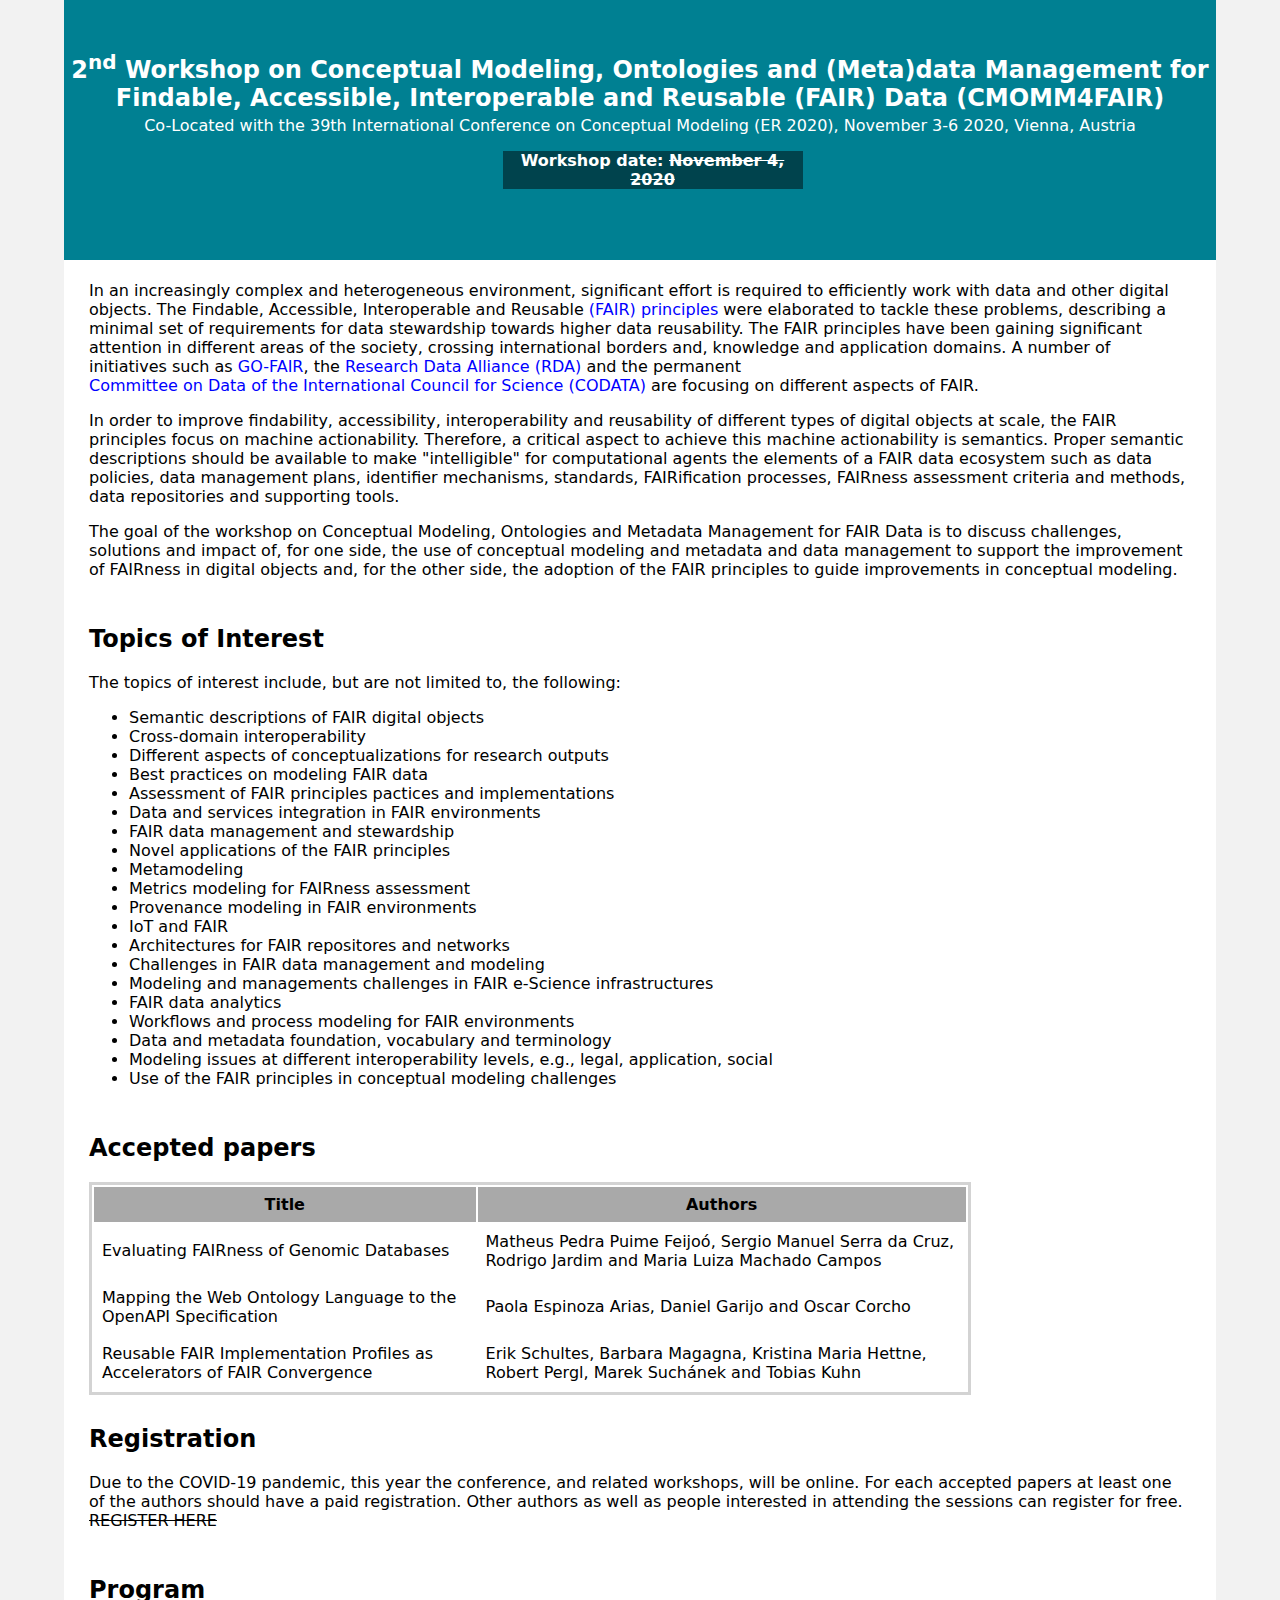
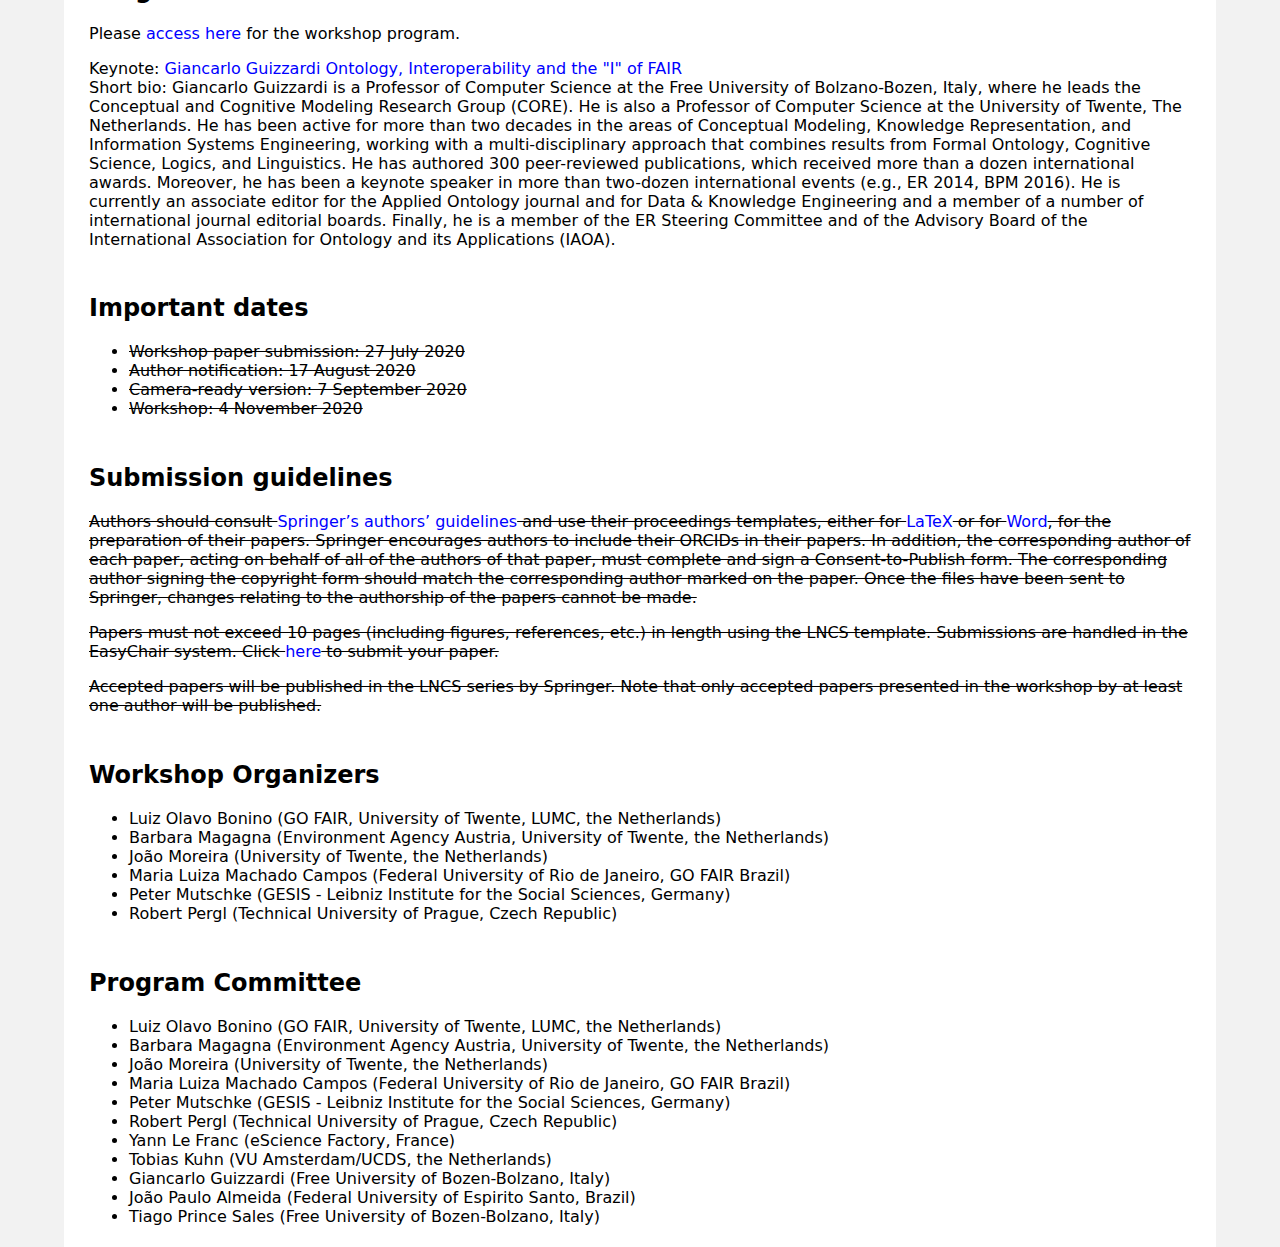
<file: index_2020_2nd_edition.html>
<!doctype html>
<html lang="en-US">
<head>
<meta charset="UTF-8">
<meta http-equiv="X-UA-Compatible" content="IE=edge">
<meta name="viewport" content="width=device-width, initial-scale=1">
<title>CMOMM4FAIR 2020</title>
<link href="css/style.css" rel="stylesheet" type="text/css">
</head>
<body>
<!-- Main Container -->
<div class="container"> 
  <!-- Navigation -->
<!--
  <header> <a href="">
    <h4 class="subDeadline">Submission Deadline: 11 August 2020</h4>
    </a>
    <nav>
      <ul>
        <li><a href="#hero">HOME</a></li>
        <li><a href="#about">ABOUT</a></li>
        <li> <a href="#contact">CONTACT</a></li>
      </ul>
    </nav>
  </header>
-->
  <!-- Title Section -->
  <section class="titleBox" id="titleBox">
	<h2 class="workshopTitle">2<sup>nd</sup> Workshop on Conceptual Modeling, Ontologies and (Meta)data Management for Findable, Accessible, Interoperable and Reusable (FAIR) Data (CMOMM4FAIR)</h2>
    <p class="workshopSubtitle">Co-Located with the 39th International Conference on Conceptual Modeling (ER 2020), November 3-6 2020, Vienna, Austria</p>
	<div align="center"><h4 class="subDeadline">Workshop date: <s>November 4, 2020</s></h4>
	</div>
  </section>
  <!-- About Section -->
  <section class="introduction" id="introduction">
    <h2 class="hidden">Introduction</h2>
    <p>In an increasingly complex and heterogeneous environment, significant effort is required to efficiently work with data and other digital objects. The Findable, Accessible, Interoperable and Reusable <a href="https://www.nature.com/articles/sdata201618">(FAIR) principles</a> were elaborated to tackle these problems, describing a minimal set of requirements for data stewardship towards higher data reusability. The FAIR principles have been gaining significant attention in different areas of the society, crossing international borders and, knowledge and application domains. A number of initiatives such as <a href="https://go-fair.org">GO-FAIR</a>, the <a href="https://rd-alliance.org">Research Data Alliance (RDA)</a> and the permanent <a href="https://codata.org">Committee on Data of the International Council for Science (CODATA)</a> are focusing on different aspects of FAIR.</p>
	<p>In order to improve findability, accessibility, interoperability and reusability of different types of digital objects at scale, the FAIR principles focus on machine actionability. Therefore, a critical aspect to achieve this machine actionability is semantics. Proper semantic descriptions should be available to make "intelligible" for computational agents the elements of a FAIR data ecosystem such as data policies, data management plans, identifier mechanisms, standards, FAIRification processes, FAIRness assessment criteria and methods, data repositories and supporting tools.</p>
	<p>The goal of the workshop on Conceptual Modeling, Ontologies and Metadata Management for FAIR Data is to discuss challenges, solutions and impact of, for one side, the use of conceptual modeling and metadata and data management to support the improvement of FAIRness in digital objects and, for the other side, the adoption of the FAIR principles to guide improvements in conceptual modeling.</p>
	</section>
  <section class="topics">
	<h2>Topics of Interest</h2>
		<p>The topics of interest include, but are not limited to, the following:</p>
		<ul>
			<li>Semantic descriptions of FAIR digital objects</li>
			<li>Cross-domain interoperability</li>
			<li>Different aspects of conceptualizations for research outputs</li>
			<li>Best practices on modeling FAIR data</li>
			<li>Assessment of FAIR principles pactices and implementations</li>
			<li>Data and services integration in FAIR environments</li>
			<li>FAIR data management and stewardship</li>
			<li>Novel applications of the FAIR principles</li>
			<li>Metamodeling</li>
			<li>Metrics modeling for FAIRness assessment</li>
			<li>Provenance modeling in FAIR environments</li>
			<li>IoT and FAIR</li>
			<li>Architectures for FAIR repositores and networks</li>
			<li>Challenges in FAIR data management and modeling</li>
			<li>Modeling and managements challenges in FAIR e-Science infrastructures</li>
			<li>FAIR data analytics</li>
			<li>Workflows and process modeling for FAIR environments</li>
			<li>Data and metadata foundation, vocabulary and terminology</li>
			<li>Modeling issues at different interoperability levels, e.g., legal, application, social</li>
			<li>Use of the FAIR principles in conceptual modeling challenges</li>
		</ul>
<ul>
  
</ul>
	</section>
  <section class="importantDates">
	  <h2>Accepted papers</h2>
	<table cellpadding="8px" bordercolor="lightgray" width="80%">
			<tr style="background-color: darkgray">
				<th>Title</th>
				<th>Authors</th>
			</tr>
			<tr>
				<td>Evaluating FAIRness of Genomic Databases</td>
				<td>Matheus Pedra Puime Feijoó, Sergio Manuel Serra da Cruz, Rodrigo Jardim and Maria Luiza Machado Campos</td>
			</tr>
			<tr>
				<td>Mapping the Web Ontology Language to the OpenAPI Specification</td>
				<td>Paola Espinoza Arias, Daniel Garijo and Oscar Corcho</td>
			</tr>
			<tr>
				<td>Reusable FAIR Implementation Profiles as Accelerators of FAIR Convergence</td>
				<td>Erik Schultes, Barbara Magagna, Kristina Maria Hettne, Robert Pergl, Marek Suchánek and Tobias Kuhn</td>
			</tr>
		</table>
	</section>

	<section class="importantDates">
		<h2>Registration</h2>
		<p>Due to the COVID-19 pandemic, this year the conference, and related workshops, will be online. For each accepted papers at least one of the authors should have a paid registration. Other authors as well as people interested in attending the sessions can register for free. <strong><s>REGISTER HERE</s></strong></p>
		
	</section>
	
	<section class="importantDates">
		<h2>Program</h2>
		<p>Please <a href="https://er2020.big.tuwien.ac.at/workshop-program/#ws-cmomm"><strong>access here</strong></a> for the workshop program.</p>
		<p>
			<b>Keynote:</b> <a href="https://speakers.acm.org/speakers/guizzardi_13151">Giancarlo Guizzardi<br/></a>
			<a href="https://speakers.acm.org/lectures/13932"><strong>Ontology, Interoperability and the "I" of FAIR</strong></a><br/> 
			<b>Short bio:</b> Giancarlo Guizzardi is a Professor of Computer Science at the Free University of Bolzano-Bozen, Italy, where he leads the Conceptual and Cognitive Modeling Research Group (CORE). He is also a Professor of Computer Science at the University of Twente, The Netherlands. He has been active for more than two decades in the areas of Conceptual Modeling, Knowledge Representation, and Information Systems Engineering, working with a multi-disciplinary approach that combines results from Formal Ontology, Cognitive Science, Logics, and Linguistics. He has authored 300 peer-reviewed publications, which received more than a dozen international awards. Moreover, he has been a keynote speaker in more than two-dozen international events (e.g., ER 2014, BPM 2016). He is currently an associate editor for the Applied Ontology journal and for Data & Knowledge Engineering and a member of a number of international journal editorial boards. Finally, he is a member of the ER Steering Committee and of the Advisory Board of the International Association for Ontology and its Applications (IAOA).
		</p>
	</section>
	
	
	
  <section class="importantDates">
	  <h2>Important dates</h2>
		<ul>
			<li><s>Workshop paper submission: 27 July 2020</s></li>
			<li><s>Author notification: 17 August 2020</s></li>
			<li><s>Camera-ready version: 7 September 2020</s></li>
			<li><s>Workshop: 4 November 2020</s></li>
		</ul>
	  	
	</section>
	<section class="subGuidelines">
	  <h2>Submission guidelines</h2>
		<p><s>Authors should consult <a href="ftp://ftp.springernature.com/cs-proceeding/svproc/guidelines/Springer_Guidelines_for_Authors_of_Proceedings.pdf">Springer’s authors’ guidelines</a> and use their proceedings templates, either for <a href="ftp://ftp.springernature.com/cs-proceeding/llncs/llncs2e.zip">LaTeX</a> or for <a href="ftp://ftp.springernature.com/cs-proceeding/llncs/word/splnproc1703.zip">Word</a>, for the preparation of their papers. Springer encourages authors to include their ORCIDs in their papers. In addition, the corresponding author of each paper, acting on behalf of all of the authors of that paper, must complete and sign a Consent-to-Publish form. The corresponding author signing the copyright form should match the corresponding author marked on the paper. Once the files have been sent to Springer, changes relating to the authorship of the papers cannot be made.</s></p>
		<p><s>Papers must not exceed 10 pages (including figures, references, etc.) in length using the LNCS template. Submissions are handled in the EasyChair system. Click <a href="https://easychair.org/cfp/cmomm4fair">here</a> to submit your paper.</s></p>
		<p><s>Accepted papers will be published in the LNCS series by Springer. Note that only accepted papers presented in the workshop by at least one author will be published.</s></p>
	</section>
  <section class="workshopOrganizers">
	<h2>Workshop Organizers</h2>
		<ul>
			<li>Luiz Olavo Bonino (GO FAIR, University of Twente, LUMC, the Netherlands)</li>
			<li>Barbara Magagna (Environment Agency Austria, University of Twente, the Netherlands)</li>
			<li>João Moreira (University of Twente, the Netherlands)</li>
			<li>Maria Luiza Machado Campos (Federal University of Rio de Janeiro, GO FAIR Brazil)</li>
			<li>Peter Mutschke (GESIS - Leibniz Institute for the Social Sciences, Germany)</li>
			<li>Robert Pergl (Technical University of Prague, Czech Republic)</li>
		</ul>
	</section>
  <section class="programCommittee">
		<h2>Program Committee</h2>
		<ul>
			<li>Luiz Olavo Bonino (GO FAIR, University of Twente, LUMC, the Netherlands)</li>
			<li>Barbara Magagna (Environment Agency Austria, University of Twente, the Netherlands)</li>
			<li>João Moreira (University of Twente, the Netherlands)</li>
			<li>Maria Luiza Machado Campos (Federal University of Rio de Janeiro, GO FAIR Brazil)</li>
			<li>Peter Mutschke (GESIS - Leibniz Institute for the Social Sciences, Germany)</li>
			<li>Robert Pergl (Technical University of Prague, Czech Republic)</li>
			<li>Yann Le Franc (eScience Factory, France)</li>
			<li>Tobias Kuhn (VU Amsterdam/UCDS, the Netherlands)</li>
			<li>Giancarlo Guizzardi (Free University of Bozen-Bolzano, Italy)</li>
			<li>João Paulo Almeida (Federal University of Espirito Santo, Brazil)</li>
			<li>Tiago Prince Sales (Free University of Bozen-Bolzano, Italy)</li>
		</ul>
	</section>

</div>
<!-- Main Container Ends -->
</body>
</html>
</file>
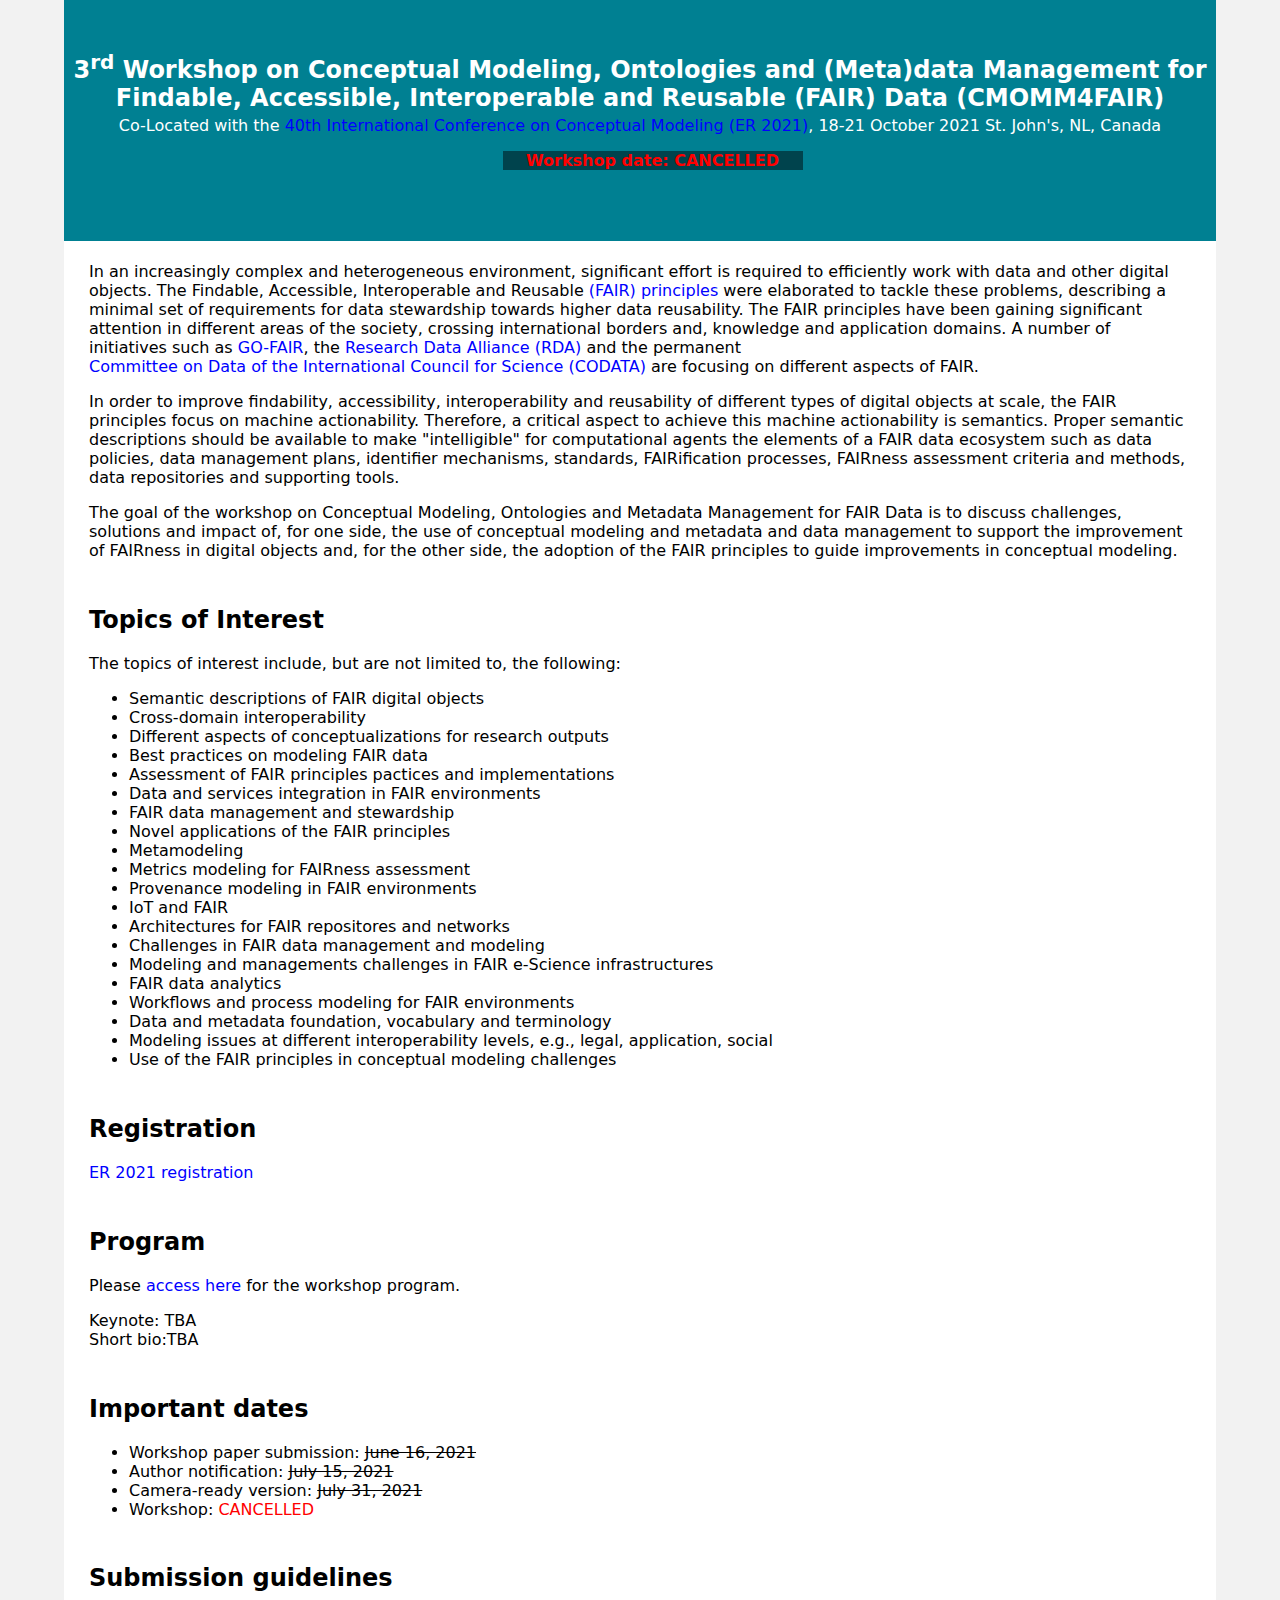
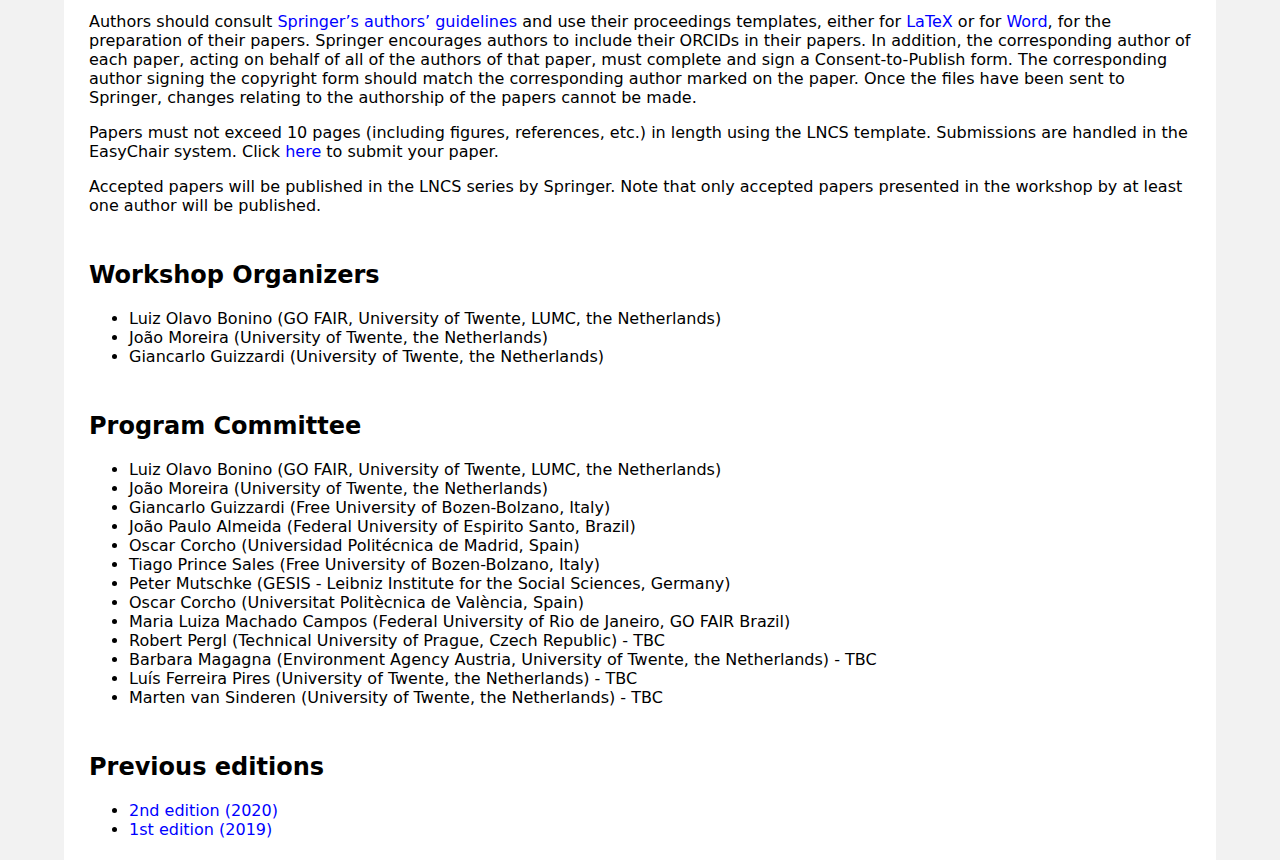
<file: index_2021_cancelled.html>
<!doctype html>
<html lang="en-US">
<head>
<meta charset="UTF-8">
<meta http-equiv="X-UA-Compatible" content="IE=edge">
<meta name="viewport" content="width=device-width, initial-scale=1">
<title>CMOMM4FAIR 2021</title>
<link href="css/style.css" rel="stylesheet" type="text/css">
</head>
<body>
<!-- Main Container -->
<div class="container"> 
  <!-- Navigation -->
<!--
  <header> <a href="">
    <h4 class="subDeadline">Submission Deadline: 11 August 2020</h4>
    </a>
    <nav>
      <ul>
        <li><a href="#hero">HOME</a></li>
        <li><a href="#about">ABOUT</a></li>
        <li> <a href="#contact">CONTACT</a></li>
      </ul>
    </nav>
  </header>
-->
  <!-- Title Section -->
  <section class="titleBox" id="titleBox">
	<h2 class="workshopTitle">3<sup>rd</sup> Workshop on Conceptual Modeling, Ontologies and (Meta)data Management for Findable, Accessible, Interoperable and Reusable (FAIR) Data (CMOMM4FAIR)</h2>
    <p class="workshopSubtitle">Co-Located with the <a href="https://www.er2021.org/">40th International Conference on Conceptual Modeling (ER 2021)</a>, 18-21 October 2021 St. John's, NL, Canada</p>
	<div align="center"><h4 class="subDeadline" style="color:red">Workshop date: CANCELLED</h4>
	</div>
  </section>
  <!-- About Section -->
  <section class="introduction" id="introduction">
    <h2 class="hidden">Introduction</h2>
    <p>In an increasingly complex and heterogeneous environment, significant effort is required to efficiently work with data and other digital objects. The Findable, Accessible, Interoperable and Reusable <a href="https://www.nature.com/articles/sdata201618">(FAIR) principles</a> were elaborated to tackle these problems, describing a minimal set of requirements for data stewardship towards higher data reusability. The FAIR principles have been gaining significant attention in different areas of the society, crossing international borders and, knowledge and application domains. A number of initiatives such as <a href="https://go-fair.org">GO-FAIR</a>, the <a href="https://rd-alliance.org">Research Data Alliance (RDA)</a> and the permanent <a href="https://codata.org">Committee on Data of the International Council for Science (CODATA)</a> are focusing on different aspects of FAIR.</p>
	<p>In order to improve findability, accessibility, interoperability and reusability of different types of digital objects at scale, the FAIR principles focus on machine actionability. Therefore, a critical aspect to achieve this machine actionability is semantics. Proper semantic descriptions should be available to make "intelligible" for computational agents the elements of a FAIR data ecosystem such as data policies, data management plans, identifier mechanisms, standards, FAIRification processes, FAIRness assessment criteria and methods, data repositories and supporting tools.</p>
	<p>The goal of the workshop on Conceptual Modeling, Ontologies and Metadata Management for FAIR Data is to discuss challenges, solutions and impact of, for one side, the use of conceptual modeling and metadata and data management to support the improvement of FAIRness in digital objects and, for the other side, the adoption of the FAIR principles to guide improvements in conceptual modeling.</p>
	</section>
  <section class="topics">
	<h2>Topics of Interest</h2>
		<p>The topics of interest include, but are not limited to, the following:</p>
		<ul>
			<li>Semantic descriptions of FAIR digital objects</li>
			<li>Cross-domain interoperability</li>
			<li>Different aspects of conceptualizations for research outputs</li>
			<li>Best practices on modeling FAIR data</li>
			<li>Assessment of FAIR principles pactices and implementations</li>
			<li>Data and services integration in FAIR environments</li>
			<li>FAIR data management and stewardship</li>
			<li>Novel applications of the FAIR principles</li>
			<li>Metamodeling</li>
			<li>Metrics modeling for FAIRness assessment</li>
			<li>Provenance modeling in FAIR environments</li>
			<li>IoT and FAIR</li>
			<li>Architectures for FAIR repositores and networks</li>
			<li>Challenges in FAIR data management and modeling</li>
			<li>Modeling and managements challenges in FAIR e-Science infrastructures</li>
			<li>FAIR data analytics</li>
			<li>Workflows and process modeling for FAIR environments</li>
			<li>Data and metadata foundation, vocabulary and terminology</li>
			<li>Modeling issues at different interoperability levels, e.g., legal, application, social</li>
			<li>Use of the FAIR principles in conceptual modeling challenges</li>
		</ul>
<ul>
  
</ul>
	</section>
	<!--
  	<section class="importantDates">
	  <h2>Accepted papers</h2>
	  TBA
	
	</section>
	-->
	<section class="importantDates">
		<h2>Registration</h2>
		<p><a href="https://www.er2021.org/pricing.html">ER 2021 registration</a></p>
		
	</section>
	
	<section class="importantDates">
		<h2>Program</h2>
		<p>Please <a href="https://www.er2021.org/index.html"><strong>access here</strong></a> for the workshop program.</p>
		<p>
			<b>Keynote:</b> TBA<br/> 
			<b>Short bio:</b>TBA
		</p>
	</section>
	
	
	
  <section class="importantDates">
	  <h2>Important dates</h2>
		<ul>
			<li>Workshop paper submission: <strike>June 16, 2021</strike></li>
			<li>Author notification: <strike>July 15, 2021</strike></li>
			<li>Camera-ready version: <strike>July 31, 2021</strike></li>
			<li>Workshop: <strong style="color:red">CANCELLED</strong></li>
		</ul>
	  	
	</section>
	<section class="subGuidelines">
	  <h2>Submission guidelines</h2>
		<p>Authors should consult <a href="ftp://ftp.springernature.com/cs-proceeding/svproc/guidelines/Springer_Guidelines_for_Authors_of_Proceedings.pdf">Springer’s authors’ guidelines</a> and use their proceedings templates, either for <a href="ftp://ftp.springernature.com/cs-proceeding/llncs/llncs2e.zip">LaTeX</a> or for <a href="ftp://ftp.springernature.com/cs-proceeding/llncs/word/splnproc1703.zip">Word</a>, for the preparation of their papers. Springer encourages authors to include their ORCIDs in their papers. In addition, the corresponding author of each paper, acting on behalf of all of the authors of that paper, must complete and sign a Consent-to-Publish form. The corresponding author signing the copyright form should match the corresponding author marked on the paper. Once the files have been sent to Springer, changes relating to the authorship of the papers cannot be made.</p>
		<p>Papers must not exceed 10 pages (including figures, references, etc.) in length using the LNCS template. Submissions are handled in the EasyChair system. Click <a href="https://easychair.org/cfp/cmomm4fair2021">here</a> to submit your paper.</p>
		<p>Accepted papers will be published in the LNCS series by Springer. Note that only accepted papers presented in the workshop by at least one author will be published.</p>
	</section>
  <section class="workshopOrganizers">
	<h2>Workshop Organizers</h2>
		<ul>
			<li>Luiz Olavo Bonino (GO FAIR, University of Twente, LUMC, the Netherlands)</li>
			<li>João Moreira (University of Twente, the Netherlands)</li>
			<li>Giancarlo Guizzardi (University of Twente, the Netherlands)</li>
		</ul>
	</section>
  <section class="programCommittee">
		<h2>Program Committee</h2>
		<ul>
			<li>Luiz Olavo Bonino (GO FAIR, University of Twente, LUMC, the Netherlands)</li>
			<li>João Moreira (University of Twente, the Netherlands)</li>
			<li>Giancarlo Guizzardi (Free University of Bozen-Bolzano, Italy)</li>
			<li>João Paulo Almeida (Federal University of Espirito Santo, Brazil)</li>
			<li>Oscar Corcho (Universidad Politécnica de Madrid, Spain)</li>
			<li>Tiago Prince Sales (Free University of Bozen-Bolzano, Italy)</li>
			<li>Peter Mutschke (GESIS - Leibniz Institute for the Social Sciences, Germany)</li>
			<li>Oscar Corcho (Universitat Politècnica de València, Spain)</li>
			<li>Maria Luiza Machado Campos (Federal University of Rio de Janeiro, GO FAIR Brazil)</li>
			<li>Robert Pergl (Technical University of Prague, Czech Republic) - TBC</li>
			<li>Barbara Magagna (Environment Agency Austria, University of Twente, the Netherlands) - TBC</li>
			<li>Luís Ferreira Pires (University of Twente, the Netherlands) - TBC</li>
			<li>Marten van Sinderen (University of Twente, the Netherlands) - TBC</li>
						
		</ul> 
	  
	</section>
	
	<section class="importantDates">
		<h2>Previous editions</h2>
		<ul>
			<li><a href="https://cmomm4fair.github.io/index_2020_2nd_edition.html">2nd edition (2020)</a></li>
			<li><a href="https://www.inf.ufrgs.br/er2019/?page_id=1199">1st edition (2019)</a></li>			
		</ul>
	  
	</section>
	
	

</div>
<!-- Main Container Ends -->
</body>
</html>
</file>
<file: css/style.css>
@charset "UTF-8";
/* Body */
body {
	font-family:"Lucida Grande", "Lucida Sans Unicode", "Lucida Sans", "DejaVu Sans", Verdana, "sans-serif";
	background-color: #f2f2f2;
	margin-top: 0px;
	margin-right: 0px;
	margin-bottom: 0px;
	margin-left: 0px;
	font-style: normal;
	font-weight: 200;
}
/* Container */
.container {
	width: 90%;
	margin-left: auto;
	margin-right: auto;
	height: 1000px;
	background-color: #FFFFFF;
}
/* Navigation */
.header-banner {
  width: 12%;
  height: 100%;
  display: inline-block;
  position: relative;
  color: white;
  text-align: center; /* Add text-align property with value "center" */
  line-height: 100%;
  transform: translateX(10px);
  font-family: "Open Sans", sans-serif;
  letter-spacing: 0.8px;
}

.header-banner > h2 {
	white-space: nowrap; /* Add white-space property with value "nowrap" to prevent text from wrapping to the next line */
  }


header {
	width: 100%;
	height: 5%;
	background-color: #52bad5;
	border-bottom: 1px solid #2C9AB7;
	align-items: center; /* Add */
}

.subDeadline {
	color: white;
	background-color: #00434D;
	font-weight: bold;
	width: 300px;
	margin-top: 15px;
	margin-left: 25px;
}

.logo {
	color: #fff;
	font-weight: bold;
	text-align: center;
	width: 10%;
	float: left;
	margin-top: 15px;
	margin-left: 25px;
	letter-spacing: 4px;
}

nav {
	float: right;
	width: 75%;
	text-align: right;
	margin-right: 25px;
}

header nav ul {
	list-style: none;
	float: right;
}

nav ul li {
	float: left;
	color: #FFFFFF;
	font-size: 15px;
	text-align: left;
	margin-right: 25px;
	letter-spacing: 2px;
	font-weight: bold;
	position: relative;
	transition: all 0.3s linear;
}

ul li a {
	color: #FFFFFF;
	text-decoration: none;
	position: relative; /* Added */
	z-index: 1; /* Added */
}

ul li:hover a {
	color: #2C9AB7;
}

ul li::before {
	content: "";
	position: absolute;
	width: 0;
	height: 2px;
	background-color: white;
	top: -5px;
	left: 0;
	transition: width 0.3s ease-in-out;
}

ul li:hover::before {
	width: 100%;
}

.workshopTitle {
	color: #FFFFFF;
	text-align: center;
	margin-top: 0px;
	margin-right: 0px;
	margin-bottom: 0px;
	margin-left: 0px;
}
nav ul li a:link,
nav ul li a:visited {
	background-color: none;
	color: white; /* Updated */
	text-align: center;
	text-decoration: none;
	display: inline-block;
	z-index: 2;
}

nav ul li a:hover,
nav ul li a:active {
	background-color: none;
}

/* General Links */
a:link,
a:visited {
	background-color: none;
	color: blue;
	text-align: center;
	text-decoration: none;
	display: inline-block;
	z-index: 2; /* Added */
}

a:not(nav a):hover,
a:not(nav a):active {
  background-color: #90EE90;
}


/* Title Section */
.titleBox {
	background-color: #008092;
	padding-top: 50px;
	padding-bottom: 50px;
}

.workshopSubtitle {
	text-align: center;
	color: #FFFFFF;
	margin-top: 4px;
/*	font-weight: lighter;*/
}
.introduction {
	padding-left: 25px;
	padding-right: 25px;
	padding-top: 5px;
	padding-bottom: 5px;	
	background-color: #FFFFFF;
	margin-top: 0px;
}
.topics {
	padding-left: 25px;
	padding-right: 25px;
	padding-top: 5px;
	padding-bottom: 5px;
	background-color: #FFFFFF;
	margin-top: 0px;
}
.importantDates {
	padding-left: 25px;
	padding-right: 25px;
	padding-top: 5px;
	padding-bottom: 5px;
	background-color: #FFFFFF;
	margin-top: 0px;
}
.subGuidelines {
	padding-left: 25px;
	padding-right: 25px;
	padding-top: 5px;
	padding-bottom: 5px;
	background-color: #FFFFFF;
	margin-top: 0px;
}

.workshopOrganizers {
	padding-left: 25px;
	padding-right: 25px;
	padding-top: 5px;
	padding-bottom: 5px;
	background-color: #FFFFFF;
	margin-top: 0px;
}
.programCommittee {
	padding-left: 25px;
	padding-right: 25px;
	padding-top: 5px;
	padding-bottom: 5px;
	background-color: #FFFFFF;
	margin-top: 0px;
}

/* Stats Gallery */
.stats {
	color: #717070;
	margin-bottom: 5px;
}
.gallery {
	clear: both;
	display: inline-block;
	width: 100%;
	background-color: #FFFFFF;
	/* [disabled]min-width: 400px;
*/
	padding-bottom: 35px;
	padding-top: 0px;
	margin-top: -5px;
	margin-bottom: 0px;
}
.thumbnail {
	width: 25%;
	text-align: center;
	float: left;
	margin-top: 35px;
}
.gallery .thumbnail h4 {
	margin-top: 5px;
	margin-right: 5px;
	margin-bottom: 5px;
	margin-left: 5px;
	color: #52BAD5;
}
.gallery .thumbnail p {
	margin-top: 0px;
	margin-right: 0px;
	margin-bottom: 0px;
	margin-left: 0px;
	color: #A3A3A3;
}
/* Parallax Section */
.banner {
	background-color: #2D9AB7;
	background-image: url(../images/parallax.png);
	height: 400px;
	background-attachment: fixed;
	background-size: cover;
	background-repeat: no-repeat;
}
.parallax {
	color: #FFFFFF;
	text-align: right;
	padding-right: 100px;
	padding-top: 110px;
	letter-spacing: 2px;
	margin-top: 0px;
}
.parallax_description {
	color: #FFFFFF;
	text-align: right;
	padding-right: 100px;
	width: 30%;
	float: right;
	font-weight: lighter;
	line-height: 23px;
	margin-top: 0px;
	margin-right: 0px;
	margin-bottom: 0px;
	margin-left: 0px;
}
/* More info */
footer {
	background-color: #FFFFFF;
	padding-bottom: 35px;
}
.footer_column {
	width: 50%;
	text-align: center;
	padding-top: 30px;
	float: left;
}
footer .footer_column h3 {
	color: #B3B3B3;
	text-align: center;
}
footer .footer_column p {
	color: #717070;
	background-color: #FFFFFF;
}
.cards {
	width: 100%;
	height: auto;
	max-width: 400px;
	max-height: 200px;
}
footer .footer_column p {
	padding-left: 30px;
	padding-right: 30px;
	text-align: justify;
	line-height: 25px;
	font-weight: lighter;
	margin-left: 20px;
	margin-right: 20px;
}
.button {
	width: 200px;
	margin-top: 40px;
	margin-right: auto;
	margin-bottom: auto;
	margin-left: auto;
	padding-top: 20px;
	padding-right: 10px;
	padding-bottom: 20px;
	padding-left: 10px;
	text-align: center;
	vertical-align: middle;
	border-radius: 0px;
	text-transform: uppercase;
	font-weight: bold;
	letter-spacing: 2px;
	border: 3px solid #FFFFFF;
	color: #FFFFFF;
	transition: all 0.3s linear;
}
.button:hover {
	background-color: #FEFEFE;
	color: #C4C4C4;
	cursor: pointer;
}
.copyright {
	text-align: center;
	padding-top: 20px;
	padding-bottom: 20px;
	background-color: #717070;
	color: #FFFFFF;
	text-transform: uppercase;
	font-weight: lighter;
	letter-spacing: 2px;
	border-top-width: 2px;
}
.footer_banner {
	background-color: #B3B3B3;
	padding-top: 60px;
	padding-bottom: 60PX;
	margin-bottom: 0px;
	background-image: url(../images/pattern.png);
	background-repeat: repeat;
}
footer {
	display: inline-block;
}
.hidden {
	display: none;
}

/* Mobile */
@media (max-width: 320px) {
.logo {
	width: 100%;
	text-align: center;
	margin-top: 13px;
	margin-right: 0px;
	margin-bottom: 0px;
	margin-left: 0px;
}
.container header nav {
	margin-top: 0px;
	margin-right: 0px;
	margin-bottom: 0px;
	margin-left: 0px;
	width: 100%;
	float: none;
	display: none;
}
header nav ul {
}
nav ul li {
	margin-top: 0px;
	margin-right: 0px;
	margin-bottom: 0px;
	margin-left: 0px;
	width: 100%;
	text-align: center;
}
.text_column {
	width: 100%;
	text-align: justify;
	padding-top: 0px;
	padding-right: 0px;
	padding-bottom: 0px;
	padding-left: 0px;
}
.thumbnail {
	width: 100%;
}
.footer_column {
	width: 100%;
	margin-top: 0px;
}
.parallax {
	text-align: center;
	margin-top: 0px;
	margin-right: 0px;
	margin-bottom: 0px;
	margin-left: 0px;
	padding-top: 40%;
	padding-right: 0px;
	padding-bottom: 0px;
	padding-left: 0px;
	width: 100%;
	font-size: 18px;
}
.parallax_description {
	padding-top: 0px;
	padding-right: 0px;
	padding-bottom: 0px;
	padding-left: 0px;
	width: 90%;
	margin-top: 25px;
	margin-right: 0px;
	margin-bottom: 0px;
	margin-left: 12px;
	float: none;
	text-align: center;
}
.banner {
	background-color: #2D9AB7;
	background-image: none;
}
.tagline {
	margin-top: 20px;
	line-height: 22px;
}
.hero_header {
	padding-left: 10px;
	padding-right: 10px;
	line-height: 22px;
	text-align: center;
}
}

/* Small Tablets */
@media (min-width: 321px)and (max-width: 767px) {
.logo {
	width: 100%;
	text-align: center;
	margin-top: 13px;
	margin-right: 0px;
	margin-bottom: 0px;
	margin-left: 0px;
	color: #043745;
}
.container header nav {
	margin-top: 0px;
	margin-right: 0px;
	margin-bottom: 0px;
	margin-left: 0px;
	width: 100%;
	float: none;
	overflow: auto;
	display: inline-block;
	background: #52bad5;
}
header nav ul {
	padding: 0px;
	float: none;
}
nav ul li {
	margin-top: 0px;
	margin-right: 0px;
	margin-bottom: 0px;
	margin-left: 0px;
	width: 100%;
	text-align: center;
	padding-top: 8px;
	padding-bottom: 8px;
}
.text_column {
	width: 100%;
	text-align: left;
	padding-top: 0px;
	padding-right: 0px;
	padding-bottom: 0px;
	padding-left: 0px;
}
.thumbnail {
	width: 100%;
}
.footer_column {
	width: 100%;
	margin-top: 0px;
}
.parallax {
	text-align: center;
	margin-top: 0px;
	margin-right: 0px;
	margin-bottom: 0px;
	margin-left: 0px;
	padding-top: 40%;
	padding-right: 0px;
	padding-bottom: 0px;
	padding-left: 0px;
	width: 100%;
	font-size: 18px;
}
.parallax_description {
	padding-top: 0px;
	padding-right: 0px;
	padding-bottom: 0px;
	padding-left: 0px;
	margin-top: 30%;
	margin-right: 0px;
	margin-bottom: 0px;
	margin-left: 0px;
	float: none;
	width: 100%;
	text-align: center;
}
.thumbnail {
	width: 50%;
}
.parallax {
	margin-top: 0px;
	margin-right: 0px;
	margin-bottom: 0px;
	margin-left: 0px;
	padding-right: 0px;
	padding-bottom: 0px;
	padding-left: 0px;
	padding-top: 20%;
}
.parallax_description {
	margin-top: 0px;
	margin-right: 0px;
	margin-bottom: 0px;
	margin-left: 0px;
	width: 100%;
	padding-top: 30px;
}
.banner {
	padding-left: 20px;
	padding-right: 20px;
}
.footer_column {
	width: 100%;
}
}

/* Small Desktops */
@media (min-width: 768px) and (max-width: 1096px) {
.text_column {
	width: 100%;
}
.thumbnail {
	width: 50%;
}
.text_column {
	width: 100%;
	margin-top: 0px;
	margin-right: 0px;
	margin-bottom: 0px;
	margin-left: 0px;
	padding-top: 0px;
	padding-right: 0px;
	padding-bottom: 0px;
	padding-left: 0px;
}
.banner {
	margin-top: 0px;
	padding-top: 0px;
}
}

/* CSS for the navbar */
header {
    background-color: #333;
    height: 60px;
    padding: 10px 0;
}

nav ul {
    list-style-type: none;
    margin: 0;
    padding: 0;
}

nav li {
    display: inline;
    margin-right: 10px;
}

nav a {
    color: #fff;
    text-decoration: none;
}

nav a:hover {
    text-decoration: underline;
}

#test {
    line-height: 70px;
    font-size: 15px;
    font-weight: 400;
    list-style: none;
    font-family: Roboto,sans-serif;
    margin: 0;
    padding: 0;
    color: #fff;
    cursor: pointer;
    text-decoration: none;
}
</file>
